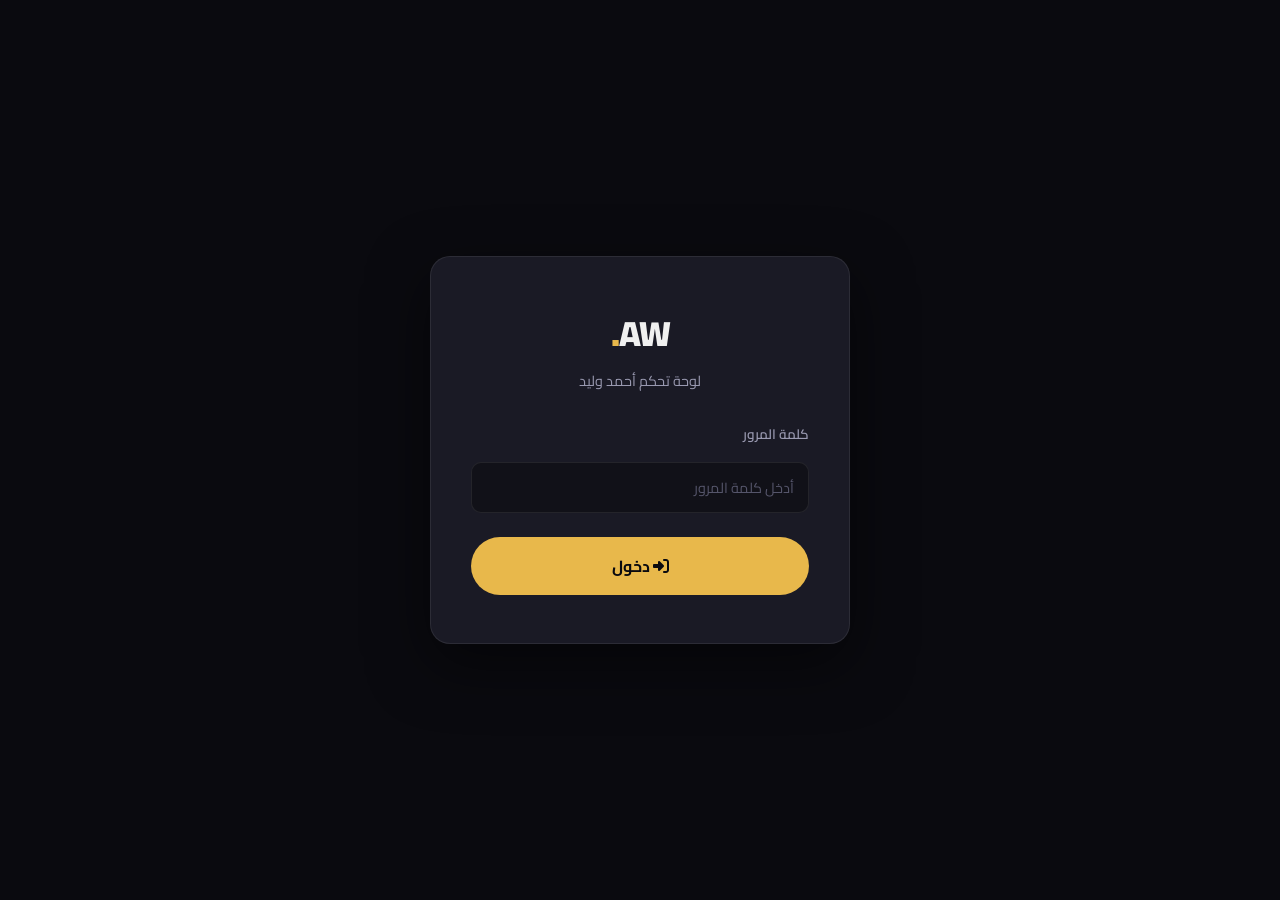
<file: admin.html>
<!DOCTYPE html>
<html lang="ar" dir="rtl">
<head>
  <meta charset="UTF-8" />
  <meta name="viewport" content="width=device-width, initial-scale=1.0" />
  <title>لوحة التحكم | أحمد وليد</title>
  <link rel="stylesheet" href="css/style.css" />
  <link rel="stylesheet" href="css/admin.css" />
  <link rel="preconnect" href="https://fonts.googleapis.com" />
  <link rel="preconnect" href="https://fonts.gstatic.com" crossorigin />
  <link href="https://fonts.googleapis.com/css2?family=Cairo:wght@300;400;600;700;900&display=swap" rel="stylesheet" />
  <link rel="stylesheet" href="https://cdnjs.cloudflare.com/ajax/libs/font-awesome/6.5.0/css/all.min.css" crossorigin="anonymous" referrerpolicy="no-referrer" />
</head>
<body>

<!-- ==================== LOGIN SCREEN ==================== -->
<div id="loginScreen">
  <div class="login-card">
    <div class="login-logo">AW<span class="dot">.</span></div>
    <p class="login-subtitle">لوحة تحكم أحمد وليد</p>
    <div class="form-group">
      <label for="loginPassword">كلمة المرور</label>
      <input type="password" id="loginPassword" placeholder="أدخل كلمة المرور" />
    </div>
    <p class="login-error" id="loginError"><i class="fa-solid fa-circle-exclamation"></i> كلمة المرور غير صحيحة</p>
    <button class="btn-login" id="loginBtn">
      <i class="fa-solid fa-right-to-bracket"></i> دخول
    </button>
    <!-- Default password: admin123 — change immediately from Settings after first login -->
  </div>
</div>

<!-- ==================== ADMIN APP ==================== -->
<div id="adminApp">

  <!-- Sidebar -->
  <aside class="admin-sidebar" id="adminSidebar">
    <div class="sidebar-header">
      <div class="sidebar-logo">AW<span class="dot">.</span></div>
      <div class="sidebar-subtitle">لوحة التحكم</div>
    </div>
    <nav class="sidebar-nav">
      <p class="nav-section-label">الرئيسية</p>
      <div class="sidebar-nav-item active" data-panel="dashboard">
        <i class="fa-solid fa-gauge-high"></i> لوحة المعلومات
      </div>

      <p class="nav-section-label">المحتوى</p>
      <div class="sidebar-nav-item" data-panel="works">
        <i class="fa-solid fa-film"></i> الأعمال
      </div>
      <div class="sidebar-nav-item" data-panel="requests">
        <i class="fa-solid fa-inbox"></i> الطلبات والرسائل
        <span class="nav-badge" id="unreadBadge" style="display:none">0</span>
      </div>

      <p class="nav-section-label">الإعدادات</p>
      <div class="sidebar-nav-item" data-panel="stats">
        <i class="fa-solid fa-chart-bar"></i> الإحصائيات
      </div>
      <div class="sidebar-nav-item" data-panel="settings">
        <i class="fa-solid fa-gear"></i> الإعدادات
      </div>
    </nav>
    <div class="sidebar-footer">
      <a href="index.html" target="_blank" class="site-link-banner" style="margin-bottom:10px;display:inline-flex;">
        <i class="fa-solid fa-arrow-up-right-from-square"></i> عرض الموقع
      </a>
      <button class="btn-logout" id="logoutBtn">
        <i class="fa-solid fa-right-from-bracket"></i> تسجيل الخروج
      </button>
    </div>
  </aside>

  <!-- Main Content -->
  <main class="admin-main">

    <!-- Top bar -->
    <div class="admin-topbar">
      <div style="display:flex;align-items:center;gap:12px;">
        <button class="mobile-sidebar-toggle" id="mobileSidebarToggle">
          <i class="fa-solid fa-bars"></i>
        </button>
        <h1 class="admin-page-title" id="pageTitle">لوحة <span>المعلومات</span></h1>
      </div>
      <div class="topbar-actions">
        <a href="index.html" target="_blank" class="site-link-banner">
          <i class="fa-solid fa-arrow-up-right-from-square"></i>
          <span class="hide-sm">عرض الموقع</span>
        </a>
      </div>
    </div>

    <!-- ======== PANEL: DASHBOARD ======== -->
    <div class="admin-panel active" id="panel-dashboard">
      <div class="stats-grid">
        <div class="stat-card">
          <div class="stat-icon gold"><i class="fa-solid fa-film"></i></div>
          <div class="stat-info">
            <div class="stat-value" id="dash-works-count">0</div>
            <div class="stat-label">إجمالي الأعمال</div>
          </div>
        </div>
        <div class="stat-card">
          <div class="stat-icon red"><i class="fa-solid fa-envelope"></i></div>
          <div class="stat-info">
            <div class="stat-value" id="dash-requests-count">0</div>
            <div class="stat-label">إجمالي الطلبات</div>
          </div>
        </div>
        <div class="stat-card">
          <div class="stat-icon blue"><i class="fa-solid fa-envelope-open"></i></div>
          <div class="stat-info">
            <div class="stat-value" id="dash-unread-count">0</div>
            <div class="stat-label">رسائل غير مقروءة</div>
          </div>
        </div>
        <div class="stat-card">
          <div class="stat-icon green"><i class="fa-solid fa-star"></i></div>
          <div class="stat-info">
            <div class="stat-value" id="dash-latest-request">—</div>
            <div class="stat-label">آخر طلب وصل</div>
          </div>
        </div>
      </div>

      <!-- Latest requests preview -->
      <div class="admin-table-wrap">
        <div class="admin-table-header">
          <span class="admin-table-title"><i class="fa-solid fa-clock-rotate-left" style="color:var(--clr-gold);margin-left:8px;"></i> آخر الطلبات</span>
          <button class="btn btn-outline btn-sm" onclick="showPanel('requests')">عرض الكل</button>
        </div>
        <div id="dashRequestsList" style="padding:0 4px 8px;">
          <div class="empty-state"><i class="fa-solid fa-inbox"></i><p>لا توجد طلبات بعد</p></div>
        </div>
      </div>
    </div>

    <!-- ======== PANEL: WORKS ======== -->
    <div class="admin-panel" id="panel-works">
      <div class="admin-table-wrap">
        <div class="admin-table-header">
          <span class="admin-table-title"><i class="fa-solid fa-film" style="color:var(--clr-gold);margin-left:8px;"></i> قائمة الأعمال</span>
          <button class="btn btn-primary btn-sm" id="addWorkBtn">
            <i class="fa-solid fa-plus"></i> إضافة عمل
          </button>
        </div>
        <table class="admin-table" id="worksTable">
          <thead>
            <tr>
              <th>العمل</th>
              <th>النوع</th>
              <th>الوصف</th>
              <th>الرابط</th>
              <th>إجراءات</th>
            </tr>
          </thead>
          <tbody id="worksTbody">
            <!-- rows inserted by JS -->
          </tbody>
        </table>
        <div class="empty-state" id="worksEmpty" style="display:none;">
          <i class="fa-solid fa-film"></i><p>لا توجد أعمال مضافة بعد</p>
        </div>
      </div>
    </div>

    <!-- ======== PANEL: REQUESTS ======== -->
    <div class="admin-panel" id="panel-requests">
      <div style="display:flex;align-items:center;justify-content:space-between;margin-bottom:20px;">
        <div style="font-size:0.9rem;color:var(--clr-text-dim);">
          الطلبات والرسائل المُستلمة من نموذج التواصل
        </div>
        <button class="btn btn-outline btn-sm" id="markAllReadBtn">
          <i class="fa-solid fa-check-double"></i> تحديد الكل كمقروء
        </button>
      </div>
      <div class="requests-list" id="requestsList">
        <div class="empty-state" style="background:var(--clr-card);border:1px solid var(--clr-border);border-radius:var(--radius);padding:48px;">
          <i class="fa-solid fa-inbox"></i><p>لا توجد رسائل بعد</p>
          <p style="font-size:0.82rem;color:var(--clr-text-mute);margin-top:8px;">ستظهر رسائل نموذج التواصل هنا تلقائياً</p>
        </div>
      </div>
    </div>

    <!-- ======== PANEL: STATS ======== -->
    <div class="admin-panel" id="panel-stats">
      <div class="admin-table-wrap" style="padding:24px 28px;">
        <p style="font-size:0.88rem;color:var(--clr-text-dim);margin-bottom:20px;">
          عدّل الأرقام والتسميات التي تظهر في شريط الإحصائيات في الصفحة الرئيسية.
        </p>
        <div id="statsForm"></div>
        <div style="margin-top:20px;">
          <button class="btn btn-primary" id="saveStatsBtn">
            <i class="fa-solid fa-floppy-disk"></i> حفظ الإحصائيات
          </button>
        </div>
      </div>
    </div>

    <!-- ======== PANEL: SETTINGS ======== -->
    <div class="admin-panel" id="panel-settings">
      <div class="settings-grid">

        <!-- Change Password -->
        <div class="settings-card">
          <div class="settings-card-title">
            <i class="fa-solid fa-lock"></i> تغيير كلمة المرور
          </div>
          <div class="form-group">
            <label>كلمة المرور الحالية</label>
            <input type="password" id="currentPass" placeholder="ادخل كلمة المرور الحالية" />
          </div>
          <div class="form-group">
            <label>كلمة المرور الجديدة</label>
            <input type="password" id="newPass" placeholder="كلمة مرور جديدة (6 أحرف على الأقل)" />
          </div>
          <div class="form-group">
            <label>تأكيد كلمة المرور الجديدة</label>
            <input type="password" id="confirmPass" placeholder="أعد كتابة كلمة المرور الجديدة" />
          </div>
          <button class="btn btn-primary" id="changePassBtn">
            <i class="fa-solid fa-key"></i> حفظ كلمة المرور
          </button>
        </div>

        <!-- EmailJS Config -->
        <div class="settings-card">
          <div class="settings-card-title">
            <i class="fa-solid fa-envelope"></i> إعدادات البريد الإلكتروني (EmailJS)
          </div>
          <p style="font-size:0.82rem;color:var(--clr-text-dim);margin-bottom:16px;line-height:1.6;">
            للحصول على هذه البيانات، سجّل في <a href="https://www.emailjs.com" target="_blank" style="color:var(--clr-gold);">EmailJS.com</a>
            مجاناً ثم أنشئ خدمة بريدية وقالب رسالة.
          </p>
          <div class="form-group">
            <label>Public Key (User ID)</label>
            <input type="text" id="ejs_pubkey" placeholder="مثال: user_XXXXXXXXXX" />
          </div>
          <div class="form-group">
            <label>Service ID</label>
            <input type="text" id="ejs_service" placeholder="مثال: service_XXXXXXX" />
          </div>
          <div class="form-group">
            <label>Template ID</label>
            <input type="text" id="ejs_template" placeholder="مثال: template_XXXXXXX" />
          </div>
          <button class="btn btn-primary" id="saveEmailJSBtn">
            <i class="fa-solid fa-floppy-disk"></i> حفظ إعدادات البريد
          </button>
        </div>

        <!-- Reset data -->
        <div class="settings-card">
          <div class="settings-card-title">
            <i class="fa-solid fa-triangle-exclamation"></i> إدارة البيانات
          </div>
          <p style="font-size:0.82rem;color:var(--clr-text-dim);margin-bottom:16px;line-height:1.6;">
            احذر: حذف البيانات لا يمكن التراجع عنه.
          </p>
          <div style="display:flex;flex-direction:column;gap:10px;">
            <button class="btn btn-danger" id="clearRequestsBtn">
              <i class="fa-solid fa-trash-can"></i> حذف جميع الرسائل
            </button>
            <button class="btn btn-danger" id="clearWorksBtn">
              <i class="fa-solid fa-trash-can"></i> حذف جميع الأعمال
            </button>
          </div>
        </div>

      </div>
    </div>

  </main>
</div>

<!-- ==================== MODAL: ADD / EDIT WORK ==================== -->
<div class="modal-backdrop" id="workModal">
  <div class="modal">
    <div class="modal-header">
      <span class="modal-title" id="workModalTitle">إضافة عمل جديد</span>
      <button class="modal-close" id="closeWorkModal"><i class="fa-solid fa-xmark"></i></button>
    </div>
    <div class="modal-body">
      <input type="hidden" id="workId" />
      <div class="form-row">
        <div class="form-group">
          <label>عنوان العمل *</label>
          <input type="text" id="wTitle" placeholder="مثال: مسلسل الأيام الأخيرة" required />
        </div>
        <div class="form-group">
          <label>التصنيف *</label>
          <select id="wCategory">
            <option value="series">مسلسلات</option>
            <option value="film">أفلام</option>
            <option value="creative">إبداعي</option>
          </select>
        </div>
      </div>
      <div class="form-row">
        <div class="form-group">
          <label>التاق / النوع</label>
          <input type="text" id="wTag" placeholder="مثال: مسلسل دراما" />
        </div>
        <div class="form-group">
          <label>الأيقونة (Font Awesome)</label>
          <select id="wIcon">
            <option value="fa-tv">📺 تلفزيون</option>
            <option value="fa-film">🎞️ فيلم</option>
            <option value="fa-clapperboard">🎬 كلابورد</option>
            <option value="fa-video">🎥 فيديو</option>
            <option value="fa-lightbulb">💡 إبداع</option>
            <option value="fa-wand-magic-sparkles">✨ سحر</option>
            <option value="fa-star">⭐ نجمة</option>
            <option value="fa-play">▶️ تشغيل</option>
          </select>
        </div>
      </div>
      <div class="form-group">
        <label>الوصف</label>
        <input type="text" id="wDesc" placeholder="مثال: 30 حلقة · تحرير كامل · 2024" />
      </div>
      <div class="form-group">
        <label>رابط المشاهدة</label>
        <input type="url" id="wLink" placeholder="https://youtube.com/watch?v=..." />
      </div>
    </div>
    <div class="modal-footer">
      <button class="btn btn-outline" id="cancelWorkModal">إلغاء</button>
      <button class="btn btn-primary" id="saveWorkBtn">
        <i class="fa-solid fa-floppy-disk"></i> حفظ
      </button>
    </div>
  </div>
</div>

<!-- ==================== MODAL: CONFIRM DELETE ==================== -->
<div class="modal-backdrop" id="confirmModal">
  <div class="modal" style="max-width:420px;">
    <div class="modal-header">
      <span class="modal-title">تأكيد الحذف</span>
      <button class="modal-close" id="closeConfirmModal"><i class="fa-solid fa-xmark"></i></button>
    </div>
    <div class="modal-body">
      <p class="confirm-message" id="confirmMessage">هل أنت متأكد من رغبتك في الحذف؟ لا يمكن التراجع عن هذه العملية.</p>
    </div>
    <div class="modal-footer">
      <button class="btn btn-outline" id="cancelConfirm">إلغاء</button>
      <button class="btn btn-danger" id="confirmDeleteBtn">
        <i class="fa-solid fa-trash-can"></i> حذف
      </button>
    </div>
  </div>
</div>

<!-- ==================== TOAST CONTAINER ==================== -->
<div class="toast-container" id="toastContainer"></div>

<!-- ==================== SCRIPTS ==================== -->
<script>
'use strict';

/* ============================================================
   STORAGE KEYS
   ============================================================ */
const KEYS = {
  password : 'aw_admin_password',
  works    : 'aw_works',
  requests : 'aw_requests',
  stats    : 'aw_stats',
  emailjs  : 'aw_emailjs',
};

/* ============================================================
   DEFAULT DATA
   ============================================================ */
const DEFAULT_WORKS = [
  { id: uid(), category: 'series',   tag: 'مسلسل دراما',    title: 'مسلسل الأيام الأخيرة',  desc: '30 حلقة · تحرير كامل · 2024',           icon: 'fa-tv',                  link: '#' },
  { id: uid(), category: 'film',     tag: 'فيلم روائي',      title: 'فيلم ما وراء النهر',     desc: 'فيلم قصير · تصحيح ألوان · 2023',        icon: 'fa-clapperboard',         link: '#' },
  { id: uid(), category: 'creative', tag: 'يوتيوب',          title: 'وثائقي رحلة الإبداع',    desc: 'سلسلة وثائقية · 12 حلقة · 2024',        icon: 'fa-lightbulb',            link: '#' },
  { id: uid(), category: 'series',   tag: 'مسلسل كوميدي',   title: 'مسلسل ليالي بغداد',      desc: '15 حلقة · مونتاج وصوت · 2023',           icon: 'fa-film',                 link: '#' },
  { id: uid(), category: 'film',     tag: 'فيلم إعلاني',     title: 'حملة إعلانية رمضان',     desc: 'سلسلة إعلانات · موشن جرافيك · 2024',    icon: 'fa-video',                link: '#' },
  { id: uid(), category: 'creative', tag: 'محتوى إبداعي',   title: 'بودكاست المبدعون',        desc: 'تحرير مرئي · موشن جرافيك · 2024',        icon: 'fa-wand-magic-sparkles',  link: '#' },
];

const DEFAULT_STATS = [
  { id: 'stat-0', target: 120, label: 'مشروع مكتمل' },
  { id: 'stat-1', target: 8,   label: 'سنوات خبرة' },
  { id: 'stat-2', target: 45,  label: 'عميل راضٍ' },
  { id: 'stat-3', target: 30,  label: 'جائزة وتكريم' },
];

/* ============================================================
   HELPERS
   ============================================================ */
function uid() {
  return Math.random().toString(36).slice(2, 10) + Date.now().toString(36);
}

function load(key, def) {
  try {
    const v = localStorage.getItem(key);
    return v ? JSON.parse(v) : def;
  } catch { return def; }
}

function save(key, val) {
  localStorage.setItem(key, JSON.stringify(val));
}

function toast(msg, type = 'success') {
  const c = document.getElementById('toastContainer');
  const el = document.createElement('div');
  el.className = `toast ${type}`;
  const icons = { success: 'fa-circle-check', error: 'fa-circle-xmark', info: 'fa-circle-info' };
  el.innerHTML = `<i class="fa-solid ${icons[type] || icons.success}"></i><span>${msg}</span>`;
  c.appendChild(el);
  setTimeout(() => el.remove(), 3200);
}

function formatDate(iso) {
  if (!iso) return '—';
  const d = new Date(iso);
  return d.toLocaleDateString('ar-EG', { year: 'numeric', month: 'short', day: 'numeric', hour: '2-digit', minute: '2-digit' });
}

const SERVICE_LABELS = {
  series: 'تحرير مسلسل', film: 'مونتاج فيلم', creative: 'محتوى إبداعي',
  color: 'تصحيح ألوان', sound: 'تصميم صوت', other: 'أخرى'
};

/* ============================================================
   AUTH
   ============================================================ */
(function initAuth() {
  const loginScreen = document.getElementById('loginScreen');
  const adminApp    = document.getElementById('adminApp');
  const loginBtn    = document.getElementById('loginBtn');
  const loginError  = document.getElementById('loginError');
  const passInput   = document.getElementById('loginPassword');
  const logoutBtn   = document.getElementById('logoutBtn');

  function getPass() {
    return localStorage.getItem(KEYS.password) || 'admin123';
  }

  function doLogin() {
    const entered = passInput.value;
    if (entered === getPass()) {
      loginScreen.style.display = 'none';
      adminApp.classList.add('visible');
      loginError.classList.remove('show');
      initApp();
    } else {
      loginError.classList.add('show');
      passInput.value = '';
      passInput.focus();
    }
  }

  loginBtn.addEventListener('click', doLogin);
  passInput.addEventListener('keydown', e => { if (e.key === 'Enter') doLogin(); });

  logoutBtn.addEventListener('click', () => {
    adminApp.classList.remove('visible');
    loginScreen.style.display = 'flex';
    passInput.value = '';
  });
})();

/* ============================================================
   APP INIT
   ============================================================ */
function initApp() {
  // ensure default works exist if storage is empty
  if (!localStorage.getItem(KEYS.works)) {
    save(KEYS.works, DEFAULT_WORKS);
  }
  if (!localStorage.getItem(KEYS.stats)) {
    save(KEYS.stats, DEFAULT_STATS);
  }

  loadDashboard();
  loadWorks();
  loadRequests();
  loadStatsForm();
  loadEmailJSSettings();
  updateBadge();
}

/* ============================================================
   NAVIGATION
   ============================================================ */
const PANEL_TITLES = {
  dashboard : 'لوحة <span>المعلومات</span>',
  works     : 'إدارة <span>الأعمال</span>',
  requests  : 'الطلبات <span>والرسائل</span>',
  stats     : 'إدارة <span>الإحصائيات</span>',
  settings  : '<span>الإعدادات</span>',
};

function showPanel(name) {
  document.querySelectorAll('.admin-panel').forEach(p => p.classList.remove('active'));
  document.querySelectorAll('.sidebar-nav-item').forEach(i => i.classList.remove('active'));
  document.getElementById('panel-' + name).classList.add('active');
  document.querySelector(`.sidebar-nav-item[data-panel="${name}"]`).classList.add('active');
  document.getElementById('pageTitle').innerHTML = PANEL_TITLES[name] || name;
  // close mobile sidebar
  document.getElementById('adminSidebar').classList.remove('open');

  if (name === 'dashboard') loadDashboard();
  if (name === 'requests')  loadRequests();
  if (name === 'works')     loadWorks();
}

document.querySelectorAll('.sidebar-nav-item').forEach(item => {
  item.addEventListener('click', () => showPanel(item.dataset.panel));
});

document.getElementById('mobileSidebarToggle').addEventListener('click', () => {
  document.getElementById('adminSidebar').classList.toggle('open');
});

/* ============================================================
   DASHBOARD
   ============================================================ */
function loadDashboard() {
  const works    = load(KEYS.works, []);
  const requests = load(KEYS.requests, []);
  const unread   = requests.filter(r => !r.read).length;

  document.getElementById('dash-works-count').textContent    = works.length;
  document.getElementById('dash-requests-count').textContent = requests.length;
  document.getElementById('dash-unread-count').textContent   = unread;

  const latest = requests[requests.length - 1];
  document.getElementById('dash-latest-request').textContent = latest
    ? latest.name.slice(0, 10) + (latest.name.length > 10 ? '…' : '')
    : '—';

  const container = document.getElementById('dashRequestsList');
  const recent = [...requests].reverse().slice(0, 3);
  if (!recent.length) {
    container.innerHTML = '<div class="empty-state"><i class="fa-solid fa-inbox"></i><p>لا توجد طلبات بعد</p></div>';
    return;
  }
  container.innerHTML = recent.map(r => `
    <div style="display:flex;align-items:center;gap:14px;padding:14px 20px;border-bottom:1px solid var(--clr-border);">
      <div style="flex:1;min-width:0;">
        <div style="font-weight:700;font-size:0.9rem;">${esc(r.name)} ${r.read ? '' : '<span class="unread-dot" style="margin-right:6px;"></span>'}</div>
        <div style="font-size:0.8rem;color:var(--clr-text-dim);margin-top:2px;">${esc(r.email)}</div>
      </div>
      <div style="font-size:0.78rem;color:var(--clr-text-mute);flex-shrink:0;">${formatDate(r.date)}</div>
    </div>
  `).join('');
}

/* ============================================================
   WORKS
   ============================================================ */
function loadWorks() {
  const works  = load(KEYS.works, []);
  const tbody  = document.getElementById('worksTbody');
  const empty  = document.getElementById('worksEmpty');
  const table  = document.getElementById('worksTable');

  if (!works.length) {
    tbody.innerHTML = '';
    table.style.display = 'none';
    empty.style.display = 'block';
    return;
  }
  table.style.display = '';
  empty.style.display = 'none';
  tbody.innerHTML = works.map(w => `
    <tr>
      <td>
        <div style="display:flex;align-items:center;gap:12px;">
          <div class="work-icon-cell ${w.category}"><i class="fa-solid ${esc(w.icon)}"></i></div>
          <div>
            <div style="font-weight:700;font-size:0.9rem;">${esc(w.title)}</div>
            <div style="font-size:0.78rem;color:var(--clr-text-dim);">${esc(w.tag)}</div>
          </div>
        </div>
      </td>
      <td><span class="category-badge ${w.category}">${catLabel(w.category)}</span></td>
      <td style="color:var(--clr-text-dim);font-size:0.85rem;">${esc(w.desc)}</td>
      <td>
        ${w.link && w.link !== '#'
          ? `<a href="${esc(w.link)}" target="_blank" rel="noopener" style="color:var(--clr-gold);font-size:0.82rem;"><i class="fa-solid fa-arrow-up-right-from-square"></i> رابط</a>`
          : '<span style="color:var(--clr-text-mute);font-size:0.82rem;">—</span>'}
      </td>
      <td>
        <div class="table-actions">
          <button class="btn btn-outline btn-sm btn-icon" onclick="openEditWork('${w.id}')" title="تعديل">
            <i class="fa-solid fa-pen"></i>
          </button>
          <button class="btn btn-danger btn-sm btn-icon" onclick="deleteWork('${w.id}')" title="حذف">
            <i class="fa-solid fa-trash-can"></i>
          </button>
        </div>
      </td>
    </tr>
  `).join('');
}

function catLabel(c) {
  return c === 'series' ? 'مسلسلات' : c === 'film' ? 'أفلام' : 'إبداعي';
}

// Open work modal for add
document.getElementById('addWorkBtn').addEventListener('click', () => {
  document.getElementById('workModalTitle').textContent = 'إضافة عمل جديد';
  document.getElementById('workId').value = '';
  ['wTitle','wTag','wDesc','wLink'].forEach(id => document.getElementById(id).value = '');
  document.getElementById('wCategory').value = 'series';
  document.getElementById('wIcon').value = 'fa-tv';
  openModal('workModal');
});

// Open work modal for edit
function openEditWork(id) {
  const works = load(KEYS.works, []);
  const w = works.find(x => x.id === id);
  if (!w) return;
  document.getElementById('workModalTitle').textContent = 'تعديل العمل';
  document.getElementById('workId').value    = w.id;
  document.getElementById('wTitle').value    = w.title;
  document.getElementById('wCategory').value = w.category;
  document.getElementById('wTag').value      = w.tag;
  document.getElementById('wIcon').value     = w.icon;
  document.getElementById('wDesc').value     = w.desc;
  document.getElementById('wLink').value     = w.link;
  openModal('workModal');
}

// Save work
document.getElementById('saveWorkBtn').addEventListener('click', () => {
  const title    = document.getElementById('wTitle').value.trim();
  const category = document.getElementById('wCategory').value;
  const tag      = document.getElementById('wTag').value.trim();
  const icon     = document.getElementById('wIcon').value;
  const desc     = document.getElementById('wDesc').value.trim();
  const link     = document.getElementById('wLink').value.trim() || '#';
  const id       = document.getElementById('workId').value;

  if (!title) { toast('الرجاء إدخال عنوان العمل', 'error'); return; }

  const works = load(KEYS.works, []);
  if (id) {
    const idx = works.findIndex(w => w.id === id);
    if (idx !== -1) works[idx] = { id, category, tag, title, desc, icon, link };
    toast('تم تحديث العمل بنجاح ✓');
  } else {
    works.push({ id: uid(), category, tag, title, desc, icon, link });
    toast('تم إضافة العمل بنجاح ✓');
  }
  save(KEYS.works, works);
  closeModal('workModal');
  loadWorks();
  loadDashboard();
});

// Delete work
let pendingDeleteWorkId = null;
function deleteWork(id) {
  const works = load(KEYS.works, []);
  const w = works.find(x => x.id === id);
  document.getElementById('confirmMessage').textContent =
    `هل أنت متأكد من حذف العمل "${w ? w.title : ''}"؟ لا يمكن التراجع عن هذه العملية.`;
  pendingDeleteWorkId = id;
  pendingDeleteType = 'work';
  openModal('confirmModal');
}

/* ============================================================
   REQUESTS
   ============================================================ */
function loadRequests() {
  const requests = load(KEYS.requests, []);
  const container = document.getElementById('requestsList');
  if (!requests.length) {
    container.innerHTML = `
      <div class="empty-state" style="background:var(--clr-card);border:1px solid var(--clr-border);border-radius:var(--radius);padding:48px;">
        <i class="fa-solid fa-inbox"></i><p>لا توجد رسائل بعد</p>
        <p style="font-size:0.82rem;color:var(--clr-text-mute);margin-top:8px;">ستظهر رسائل نموذج التواصل هنا تلقائياً</p>
      </div>`;
    return;
  }
  container.innerHTML = [...requests].reverse().map(r => `
    <div class="request-card ${r.read ? '' : 'unread'}" id="req-${r.id}">
      <div class="request-header">
        <div>
          <div class="request-sender">${esc(r.name)} ${r.read ? '' : '<span class="unread-dot" style="margin-right:6px;"></span>'}</div>
          <div class="request-email">${esc(r.email)}</div>
        </div>
        <div class="request-meta">
          <span class="request-service">${esc(SERVICE_LABELS[r.service] || r.service || 'غير محدد')}</span>
          <span class="request-date">${formatDate(r.date)}</span>
        </div>
      </div>
      <div class="request-body">${esc(r.message)}</div>
      <div class="request-footer">
        ${r.read ? '' : `<button class="btn btn-outline btn-sm" onclick="markRead('${r.id}')"><i class="fa-solid fa-check"></i> تحديد كمقروء</button>`}
        <a href="mailto:${esc(r.email)}" class="btn btn-outline btn-sm">
          <i class="fa-solid fa-reply"></i> رد بالبريد
        </a>
        <button class="btn btn-danger btn-sm" onclick="deleteRequest('${r.id}')">
          <i class="fa-solid fa-trash-can"></i> حذف
        </button>
      </div>
    </div>
  `).join('');
  updateBadge();
}

function markRead(id) {
  const requests = load(KEYS.requests, []);
  const r = requests.find(x => x.id === id);
  if (r) { r.read = true; save(KEYS.requests, requests); loadRequests(); loadDashboard(); }
}

document.getElementById('markAllReadBtn').addEventListener('click', () => {
  const requests = load(KEYS.requests, []);
  requests.forEach(r => r.read = true);
  save(KEYS.requests, requests);
  loadRequests();
  loadDashboard();
  toast('تم تحديد جميع الرسائل كمقروءة');
});

let pendingDeleteRequestId = null;
function deleteRequest(id) {
  const requests = load(KEYS.requests, []);
  const r = requests.find(x => x.id === id);
  document.getElementById('confirmMessage').textContent =
    `هل أنت متأكد من حذف رسالة "${r ? r.name : ''}"؟`;
  pendingDeleteRequestId = id;
  pendingDeleteType = 'request';
  openModal('confirmModal');
}

function updateBadge() {
  const requests = load(KEYS.requests, []);
  const unread   = requests.filter(r => !r.read).length;
  const badge    = document.getElementById('unreadBadge');
  if (unread > 0) {
    badge.textContent = unread;
    badge.style.display = '';
  } else {
    badge.style.display = 'none';
  }
}

/* ============================================================
   STATS FORM
   ============================================================ */
function loadStatsForm() {
  const stats   = load(KEYS.stats, DEFAULT_STATS);
  const form    = document.getElementById('statsForm');
  form.innerHTML = stats.map((s, i) => `
    <div class="form-row" style="margin-bottom:12px;">
      <div class="form-group" style="margin:0;">
        <label>الرقم #${i + 1}</label>
        <input type="number" id="stat-target-${i}" value="${s.target}" min="0" max="9999" />
      </div>
      <div class="form-group" style="margin:0;">
        <label>التسمية #${i + 1}</label>
        <input type="text" id="stat-label-${i}" value="${esc(s.label)}" />
      </div>
    </div>
  `).join('');
}

document.getElementById('saveStatsBtn').addEventListener('click', () => {
  const stats = load(KEYS.stats, DEFAULT_STATS);
  stats.forEach((s, i) => {
    s.target = parseInt(document.getElementById(`stat-target-${i}`).value) || 0;
    s.label  = document.getElementById(`stat-label-${i}`).value.trim();
  });
  save(KEYS.stats, stats);
  toast('تم حفظ الإحصائيات بنجاح ✓');
});

/* ============================================================
   EMAILJS SETTINGS
   ============================================================ */
function loadEmailJSSettings() {
  const cfg = load(KEYS.emailjs, {});
  document.getElementById('ejs_pubkey').value   = cfg.publicKey  || '';
  document.getElementById('ejs_service').value  = cfg.serviceId  || '';
  document.getElementById('ejs_template').value = cfg.templateId || '';
}

document.getElementById('saveEmailJSBtn').addEventListener('click', () => {
  const cfg = {
    publicKey  : document.getElementById('ejs_pubkey').value.trim(),
    serviceId  : document.getElementById('ejs_service').value.trim(),
    templateId : document.getElementById('ejs_template').value.trim(),
  };
  save(KEYS.emailjs, cfg);
  toast('تم حفظ إعدادات البريد الإلكتروني ✓');
});

/* ============================================================
   SETTINGS ACTIONS
   ============================================================ */
document.getElementById('changePassBtn').addEventListener('click', () => {
  const current  = document.getElementById('currentPass').value;
  const newP     = document.getElementById('newPass').value;
  const confirm  = document.getElementById('confirmPass').value;
  const stored   = localStorage.getItem(KEYS.password) || 'admin123';

  if (current !== stored) { toast('كلمة المرور الحالية غير صحيحة', 'error'); return; }
  if (newP.length < 6)    { toast('كلمة المرور الجديدة يجب أن تكون 6 أحرف على الأقل', 'error'); return; }
  if (newP !== confirm)   { toast('كلمتا المرور غير متطابقتان', 'error'); return; }

  localStorage.setItem(KEYS.password, newP);
  document.getElementById('currentPass').value = '';
  document.getElementById('newPass').value     = '';
  document.getElementById('confirmPass').value = '';
  toast('تم تغيير كلمة المرور بنجاح ✓');
});

document.getElementById('clearRequestsBtn').addEventListener('click', () => {
  document.getElementById('confirmMessage').textContent = 'هل أنت متأكد من حذف جميع الرسائل؟ لا يمكن التراجع عن هذه العملية.';
  pendingDeleteType = 'all-requests';
  openModal('confirmModal');
});

document.getElementById('clearWorksBtn').addEventListener('click', () => {
  document.getElementById('confirmMessage').textContent = 'هل أنت متأكد من حذف جميع الأعمال؟ سيؤثر ذلك على الصفحة الرئيسية.';
  pendingDeleteType = 'all-works';
  openModal('confirmModal');
});

/* ============================================================
   CONFIRM MODAL
   ============================================================ */
let pendingDeleteType = null;

document.getElementById('confirmDeleteBtn').addEventListener('click', () => {
  if (pendingDeleteType === 'work' && pendingDeleteWorkId) {
    const works = load(KEYS.works, []);
    save(KEYS.works, works.filter(w => w.id !== pendingDeleteWorkId));
    pendingDeleteWorkId = null;
    loadWorks();
    loadDashboard();
    toast('تم حذف العمل بنجاح', 'info');
  } else if (pendingDeleteType === 'request' && pendingDeleteRequestId) {
    const reqs = load(KEYS.requests, []);
    save(KEYS.requests, reqs.filter(r => r.id !== pendingDeleteRequestId));
    pendingDeleteRequestId = null;
    loadRequests();
    loadDashboard();
    toast('تم حذف الرسالة', 'info');
  } else if (pendingDeleteType === 'all-requests') {
    save(KEYS.requests, []);
    loadRequests();
    loadDashboard();
    toast('تم حذف جميع الرسائل', 'info');
  } else if (pendingDeleteType === 'all-works') {
    save(KEYS.works, []);
    loadWorks();
    loadDashboard();
    toast('تم حذف جميع الأعمال', 'info');
  }
  pendingDeleteType = null;
  closeModal('confirmModal');
});

document.getElementById('cancelConfirm').addEventListener('click', () => closeModal('confirmModal'));
document.getElementById('closeConfirmModal').addEventListener('click', () => closeModal('confirmModal'));

/* ============================================================
   MODAL HELPERS
   ============================================================ */
function openModal(id) {
  document.getElementById(id).classList.add('open');
}

function closeModal(id) {
  document.getElementById(id).classList.remove('open');
}

document.getElementById('closeWorkModal').addEventListener('click', () => closeModal('workModal'));
document.getElementById('cancelWorkModal').addEventListener('click', () => closeModal('workModal'));

// Close modal on backdrop click
document.querySelectorAll('.modal-backdrop').forEach(b => {
  b.addEventListener('click', e => {
    if (e.target === b) closeModal(b.id);
  });
});

/* ============================================================
   ESCAPE HTML
   ============================================================ */
function esc(str) {
  if (!str) return '';
  return String(str)
    .replace(/&/g, '&amp;')
    .replace(/</g, '&lt;')
    .replace(/>/g, '&gt;')
    .replace(/"/g, '&quot;')
    .replace(/'/g, '&#39;');
}
</script>
</body>
</html>
</file>
<file: css/style.css>
/* ============================================================
   VARIABLES & RESET
   ============================================================ */
:root {
  --clr-bg:        #0a0a0f;
  --clr-bg2:       #111118;
  --clr-bg3:       #16161f;
  --clr-card:      #1a1a25;
  --clr-border:    rgba(255,255,255,0.06);

  --clr-gold:      #e8b84b;
  --clr-gold-light:#f5d07a;
  --clr-red:       #e63946;
  --clr-accent:    #e8b84b;

  --clr-text:      #f0f0f0;
  --clr-text-dim:  #9999b0;
  --clr-text-mute: #55556a;

  --radius:        12px;
  --radius-lg:     20px;
  --shadow:        0 8px 32px rgba(0,0,0,0.5);
  --transition:    0.3s ease;

  --navbar-h:      72px;
}

*,*::before,*::after { box-sizing: border-box; margin: 0; padding: 0; }

html {
  scroll-behavior: smooth;
  font-size: 16px;
}

body {
  font-family: 'Cairo', sans-serif;
  background: var(--clr-bg);
  color: var(--clr-text);
  direction: rtl;
  overflow-x: hidden;
  line-height: 1.7;
}

img { max-width: 100%; display: block; }
a  { text-decoration: none; color: inherit; }
ul { list-style: none; }
button { cursor: pointer; border: none; background: none; font-family: inherit; }

/* ============================================================
   TYPOGRAPHY HELPERS
   ============================================================ */
.accent { color: var(--clr-gold); }

/* ============================================================
   SCROLLBAR
   ============================================================ */
::-webkit-scrollbar { width: 6px; }
::-webkit-scrollbar-track { background: var(--clr-bg); }
::-webkit-scrollbar-thumb { background: var(--clr-gold); border-radius: 3px; }

/* ============================================================
   UTILITY
   ============================================================ */
.container {
  max-width: 1180px;
  margin: 0 auto;
  padding: 0 24px;
}

.section { padding: 100px 0; }

.section-header {
  text-align: center;
  margin-bottom: 60px;
}

.section-tag {
  display: inline-block;
  font-size: 0.8rem;
  font-weight: 700;
  letter-spacing: 3px;
  text-transform: uppercase;
  color: var(--clr-gold);
  background: rgba(232,184,75,0.1);
  border: 1px solid rgba(232,184,75,0.3);
  border-radius: 50px;
  padding: 4px 18px;
  margin-bottom: 14px;
}

.section-title {
  font-size: clamp(1.8rem, 4vw, 2.8rem);
  font-weight: 900;
  color: var(--clr-text);
  line-height: 1.3;
}

/* ============================================================
   BUTTONS
   ============================================================ */
.btn {
  display: inline-flex;
  align-items: center;
  gap: 8px;
  padding: 13px 30px;
  border-radius: 50px;
  font-family: 'Cairo', sans-serif;
  font-weight: 700;
  font-size: 0.95rem;
  transition: var(--transition);
  cursor: pointer;
  border: 2px solid transparent;
}

.btn-primary {
  background: var(--clr-gold);
  color: #0a0a0f;
  border-color: var(--clr-gold);
}
.btn-primary:hover {
  background: var(--clr-gold-light);
  border-color: var(--clr-gold-light);
  transform: translateY(-2px);
  box-shadow: 0 8px 25px rgba(232,184,75,0.4);
}

.btn-outline {
  background: transparent;
  color: var(--clr-text);
  border-color: rgba(255,255,255,0.3);
}
.btn-outline:hover {
  border-color: var(--clr-gold);
  color: var(--clr-gold);
  transform: translateY(-2px);
}

.btn-full { width: 100%; justify-content: center; }

/* ============================================================
   NAVBAR
   ============================================================ */
.navbar {
  position: fixed;
  top: 0; right: 0; left: 0;
  z-index: 1000;
  height: var(--navbar-h);
  transition: background 0.4s, box-shadow 0.4s;
}

.navbar.scrolled {
  background: rgba(10,10,15,0.95);
  backdrop-filter: blur(12px);
  box-shadow: 0 2px 20px rgba(0,0,0,0.5);
}

.nav-container {
  max-width: 1180px;
  margin: 0 auto;
  padding: 0 24px;
  height: 100%;
  display: flex;
  align-items: center;
  justify-content: space-between;
}

.nav-logo {
  font-size: 1.6rem;
  font-weight: 900;
  letter-spacing: -1px;
}
.nav-logo .dot { color: var(--clr-gold); }

.nav-links {
  display: flex;
  align-items: center;
  gap: 8px;
}

.nav-link {
  font-size: 0.9rem;
  font-weight: 600;
  padding: 6px 14px;
  border-radius: 50px;
  color: var(--clr-text-dim);
  transition: var(--transition);
}
.nav-link:hover,
.nav-link.active {
  color: var(--clr-gold);
  background: rgba(232,184,75,0.1);
}

.nav-toggle {
  display: none;
  flex-direction: column;
  gap: 5px;
  padding: 6px;
}
.nav-toggle span {
  display: block;
  width: 24px;
  height: 2px;
  background: var(--clr-text);
  border-radius: 2px;
  transition: var(--transition);
}

/* ============================================================
   HERO
   ============================================================ */
.hero {
  position: relative;
  min-height: 100vh;
  display: flex;
  align-items: center;
  justify-content: center;
  overflow: hidden;
  background:
    radial-gradient(ellipse 80% 60% at 50% 80%, rgba(232,184,75,0.06) 0%, transparent 70%),
    radial-gradient(ellipse 50% 40% at 10% 30%, rgba(230,57,70,0.05) 0%, transparent 60%),
    var(--clr-bg);
}

.hero-bg-overlay {
  position: absolute;
  inset: 0;
  background: url("data:image/svg+xml,%3Csvg width='60' height='60' viewBox='0 0 60 60' xmlns='http://www.w3.org/2000/svg'%3E%3Cg fill='none' fill-rule='evenodd'%3E%3Cg fill='%23ffffff' fill-opacity='0.015'%3E%3Cpath d='M36 34v-4h-2v4h-4v2h4v4h2v-4h4v-2h-4zm0-30V0h-2v4h-4v2h4v4h2V6h4V4h-4zM6 34v-4H4v4H0v2h4v4h2v-4h4v-2H6zM6 4V0H4v4H0v2h4v4h2V6h4V4H6z'/%3E%3C/g%3E%3C/g%3E%3C/svg%3E");
  pointer-events: none;
}

/* Film strip decorations */
.hero-film-strip {
  position: absolute;
  right: 0; left: 0;
  height: 50px;
  background: repeating-linear-gradient(
    90deg,
    transparent 0px,
    transparent 30px,
    rgba(255,255,255,0.03) 30px,
    rgba(255,255,255,0.03) 60px
  );
  pointer-events: none;
}
.hero-film-strip.top { top: var(--navbar-h); border-bottom: 1px solid rgba(255,255,255,0.04); }
.hero-film-strip.bottom { bottom: 0; border-top: 1px solid rgba(255,255,255,0.04); }

.hero-content {
  text-align: center;
  position: relative;
  z-index: 2;
  padding: 0 24px;
  max-width: 700px;
}

.hero-tagline {
  display: flex;
  align-items: center;
  justify-content: center;
  gap: 12px;
  font-size: 0.8rem;
  font-weight: 700;
  letter-spacing: 4px;
  text-transform: uppercase;
  color: var(--clr-gold);
  margin-bottom: 20px;
}
.hero-tagline .line {
  display: block;
  width: 40px;
  height: 1px;
  background: var(--clr-gold);
  opacity: 0.5;
}

.hero-title {
  font-size: clamp(3rem, 8vw, 6rem);
  font-weight: 900;
  line-height: 1.1;
  letter-spacing: -2px;
  background: linear-gradient(135deg, #fff 30%, var(--clr-gold) 100%);
  -webkit-background-clip: text;
  -webkit-text-fill-color: transparent;
  background-clip: text;
  margin-bottom: 20px;
}

.hero-subtitle {
  font-size: clamp(1rem, 2.5vw, 1.2rem);
  color: var(--clr-text-dim);
  margin-bottom: 36px;
  line-height: 1.8;
}
.hero-subtitle strong { color: var(--clr-text); }

.hero-cta { display: flex; gap: 14px; justify-content: center; flex-wrap: wrap; }

/* floating icons */
.floating-reel {
  position: absolute;
  font-size: 2rem;
  color: rgba(232,184,75,0.12);
  animation: floatReel 6s ease-in-out infinite;
  pointer-events: none;
  z-index: 1;
}
.reel-1 { top: 20%; right: 8%;  animation-delay: 0s;   font-size: 3rem; }
.reel-2 { top: 60%; left: 6%;   animation-delay: 2s;   font-size: 2.5rem; }
.reel-3 { bottom: 20%; right: 15%; animation-delay: 4s; font-size: 2rem; }

@keyframes floatReel {
  0%,100% { transform: translateY(0) rotate(0deg); }
  50%      { transform: translateY(-20px) rotate(10deg); }
}

/* scroll indicator */
.scroll-indicator {
  position: absolute;
  bottom: 60px;
  left: 50%;
  transform: translateX(-50%);
  display: flex;
  flex-direction: column;
  align-items: center;
  gap: 6px;
  z-index: 2;
}
.scroll-dot {
  width: 6px; height: 6px;
  background: var(--clr-gold);
  border-radius: 50%;
  animation: scrollBounce 1.6s ease-in-out infinite;
}
@keyframes scrollBounce {
  0%,100% { transform: translateY(0); opacity: 1; }
  50%      { transform: translateY(10px); opacity: 0.4; }
}

/* ============================================================
   STATS BAR
   ============================================================ */
.stats-bar {
  background: var(--clr-card);
  border-top: 1px solid var(--clr-border);
  border-bottom: 1px solid var(--clr-border);
  padding: 40px 24px;
}

.stats-container {
  max-width: 1180px;
  margin: 0 auto;
  display: grid;
  grid-template-columns: repeat(4, 1fr);
  gap: 24px;
  text-align: center;
}

.stat-number {
  display: block;
  font-size: 2.8rem;
  font-weight: 900;
  color: var(--clr-gold);
  line-height: 1;
  margin-bottom: 6px;
}
.stat-number::after { content: '+'; }

.stat-label {
  font-size: 0.85rem;
  color: var(--clr-text-dim);
  font-weight: 600;
}

/* ============================================================
   ABOUT
   ============================================================ */
.about { background: var(--clr-bg2); }

.about-grid {
  display: grid;
  grid-template-columns: 1fr 1.6fr;
  gap: 64px;
  align-items: center;
}

.about-visual { position: relative; }

.about-img-wrapper {
  position: relative;
  display: inline-block;
}

.about-img-placeholder {
  width: 320px;
  height: 380px;
  background: var(--clr-card);
  border-radius: var(--radius-lg);
  border: 2px solid var(--clr-border);
  display: flex;
  align-items: center;
  justify-content: center;
  font-size: 5rem;
  color: var(--clr-text-mute);
  position: relative;
  overflow: hidden;
}

.about-img-placeholder::before {
  content: '';
  position: absolute;
  inset: 0;
  background: linear-gradient(135deg, rgba(232,184,75,0.05) 0%, transparent 60%);
}

.about-badge {
  position: absolute;
  bottom: -16px;
  left: -16px;
  background: var(--clr-gold);
  color: #0a0a0f;
  padding: 10px 18px;
  border-radius: var(--radius);
  font-weight: 800;
  font-size: 0.85rem;
  display: flex;
  align-items: center;
  gap: 8px;
  box-shadow: 0 8px 24px rgba(232,184,75,0.4);
}

.about-text h3 {
  font-size: 1.8rem;
  font-weight: 800;
  margin-bottom: 16px;
}

.about-text p {
  color: var(--clr-text-dim);
  margin-bottom: 16px;
  font-size: 1.0rem;
}
.about-text p strong { color: var(--clr-text); }

.about-highlights {
  margin: 24px 0 32px;
  display: flex;
  flex-direction: column;
  gap: 10px;
}

.about-highlights li {
  display: flex;
  align-items: center;
  gap: 10px;
  color: var(--clr-text-dim);
  font-size: 0.95rem;
}

.about-highlights li i {
  color: var(--clr-gold);
  font-size: 0.9rem;
  flex-shrink: 0;
}

/* ============================================================
   SERVICES
   ============================================================ */
.services { background: var(--clr-bg); }

.services-grid {
  display: grid;
  grid-template-columns: repeat(3, 1fr);
  gap: 24px;
}

.service-card {
  background: var(--clr-card);
  border: 1px solid var(--clr-border);
  border-radius: var(--radius-lg);
  padding: 36px 28px;
  position: relative;
  transition: var(--transition);
  overflow: hidden;
}

.service-card::before {
  content: '';
  position: absolute;
  top: 0; right: 0; left: 0;
  height: 3px;
  background: linear-gradient(90deg, var(--clr-gold), transparent);
  opacity: 0;
  transition: var(--transition);
}

.service-card:hover {
  transform: translateY(-6px);
  border-color: rgba(232,184,75,0.2);
  box-shadow: 0 20px 48px rgba(0,0,0,0.4);
}

.service-card:hover::before { opacity: 1; }

.service-card.featured {
  border-color: rgba(232,184,75,0.3);
  background: linear-gradient(135deg, var(--clr-card) 0%, rgba(232,184,75,0.04) 100%);
}
.service-card.featured::before { opacity: 1; }

.service-badge {
  position: absolute;
  top: 16px;
  left: 16px;
  background: var(--clr-gold);
  color: #0a0a0f;
  font-size: 0.7rem;
  font-weight: 800;
  padding: 3px 10px;
  border-radius: 50px;
}

.service-icon {
  width: 56px; height: 56px;
  background: rgba(232,184,75,0.1);
  border: 1px solid rgba(232,184,75,0.2);
  border-radius: var(--radius);
  display: flex;
  align-items: center;
  justify-content: center;
  font-size: 1.4rem;
  color: var(--clr-gold);
  margin-bottom: 20px;
  transition: var(--transition);
}
.service-card:hover .service-icon {
  background: var(--clr-gold);
  color: #0a0a0f;
  transform: scale(1.1);
}

.service-card h3 {
  font-size: 1.15rem;
  font-weight: 800;
  margin-bottom: 12px;
}

.service-card > p {
  color: var(--clr-text-dim);
  font-size: 0.9rem;
  margin-bottom: 20px;
  line-height: 1.7;
}

.service-card ul {
  display: flex;
  flex-direction: column;
  gap: 8px;
}

.service-card ul li {
  display: flex;
  align-items: center;
  gap: 8px;
  color: var(--clr-text-dim);
  font-size: 0.88rem;
}

.service-card ul li i {
  color: var(--clr-gold);
  font-size: 0.7rem;
}

/* ============================================================
   WORKS
   ============================================================ */
.works { background: var(--clr-bg2); }

.works-filter {
  display: flex;
  justify-content: center;
  gap: 10px;
  margin-bottom: 40px;
  flex-wrap: wrap;
}

.filter-btn {
  padding: 8px 22px;
  border-radius: 50px;
  font-family: 'Cairo', sans-serif;
  font-weight: 700;
  font-size: 0.88rem;
  color: var(--clr-text-dim);
  border: 1px solid var(--clr-border);
  background: var(--clr-card);
  transition: var(--transition);
}

.filter-btn:hover,
.filter-btn.active {
  background: var(--clr-gold);
  color: #0a0a0f;
  border-color: var(--clr-gold);
}

.works-grid {
  display: grid;
  grid-template-columns: repeat(3, 1fr);
  gap: 24px;
}

.work-card {
  background: var(--clr-card);
  border: 1px solid var(--clr-border);
  border-radius: var(--radius-lg);
  overflow: hidden;
  transition: var(--transition);
}

.work-card:hover {
  transform: translateY(-4px);
  box-shadow: 0 20px 48px rgba(0,0,0,0.5);
  border-color: rgba(232,184,75,0.2);
}

.work-card.hidden { display: none; }

.work-thumb {
  position: relative;
  aspect-ratio: 16/9;
  overflow: hidden;
}

.work-thumb-placeholder {
  width: 100%; height: 100%;
  display: flex;
  align-items: center;
  justify-content: center;
  font-size: 3rem;
}
.work-thumb-placeholder.series  { background: linear-gradient(135deg, #1a1a2e, #16213e); color: #4a90d9; }
.work-thumb-placeholder.film    { background: linear-gradient(135deg, #1a0a0a, #2e1010); color: #e63946; }
.work-thumb-placeholder.creative{ background: linear-gradient(135deg, #0a1a0a, #102e10); color: #57cc99; }

.work-overlay {
  position: absolute;
  inset: 0;
  background: rgba(0,0,0,0.5);
  display: flex;
  align-items: center;
  justify-content: center;
  opacity: 0;
  transition: var(--transition);
}
.work-card:hover .work-overlay { opacity: 1; }

.work-play {
  width: 56px; height: 56px;
  background: var(--clr-gold);
  color: #0a0a0f;
  border-radius: 50%;
  display: flex;
  align-items: center;
  justify-content: center;
  font-size: 1.3rem;
  transition: var(--transition);
}
.work-play:hover { transform: scale(1.1); }

.work-info {
  padding: 20px;
}

.work-tag {
  display: inline-block;
  font-size: 0.72rem;
  font-weight: 700;
  letter-spacing: 1px;
  text-transform: uppercase;
  color: var(--clr-gold);
  margin-bottom: 8px;
}

.work-info h4 {
  font-size: 1rem;
  font-weight: 800;
  margin-bottom: 4px;
}

.work-info p {
  font-size: 0.82rem;
  color: var(--clr-text-mute);
}

/* ============================================================
   SKILLS
   ============================================================ */
.skills { background: var(--clr-bg); }

.skills-layout {
  display: grid;
  grid-template-columns: 1fr 1fr;
  gap: 64px;
}

.skills-col-title {
  font-size: 1.1rem;
  font-weight: 800;
  margin-bottom: 28px;
  color: var(--clr-text);
  display: flex;
  align-items: center;
  gap: 10px;
}
.skills-col-title i { color: var(--clr-gold); }

.skill-item { margin-bottom: 20px; }

.skill-info {
  display: flex;
  justify-content: space-between;
  margin-bottom: 8px;
  font-size: 0.9rem;
  font-weight: 600;
}
.skill-info span:last-child { color: var(--clr-gold); }

.skill-bar {
  height: 6px;
  background: rgba(255,255,255,0.06);
  border-radius: 6px;
  overflow: hidden;
}

.skill-fill {
  height: 100%;
  background: linear-gradient(90deg, var(--clr-gold), var(--clr-gold-light));
  border-radius: 6px;
  width: 0;
  transition: width 1.2s cubic-bezier(0.25, 0.46, 0.45, 0.94);
}

/* Circle skills */
.skills-circles {}

.circles-grid {
  display: grid;
  grid-template-columns: 1fr 1fr;
  gap: 28px;
}

.circle-skill {
  position: relative;
  display: flex;
  flex-direction: column;
  align-items: center;
  gap: 10px;
}

.circle-skill svg {
  width: 90px; height: 90px;
  transform: rotate(-90deg);
}

.circle-bg {
  fill: none;
  stroke: rgba(255,255,255,0.05);
  stroke-width: 5;
}

.circle-progress {
  fill: none;
  stroke: var(--clr-gold);
  stroke-width: 5;
  stroke-linecap: round;
  stroke-dashoffset: 0;
  transition: stroke-dasharray 1.4s cubic-bezier(0.25, 0.46, 0.45, 0.94);
}

.circle-label {
  text-align: center;
}

.circle-percent {
  display: block;
  font-size: 1.15rem;
  font-weight: 900;
  color: var(--clr-gold);
  line-height: 1;
}

.circle-name {
  font-size: 0.78rem;
  color: var(--clr-text-dim);
  font-weight: 600;
}

/* ============================================================
   TESTIMONIALS
   ============================================================ */
.testimonials { background: var(--clr-bg2); }

.testimonials-slider {
  max-width: 720px;
  margin: 0 auto;
  overflow: hidden;
  position: relative;
}

.testimonials-track {
  display: flex;
  transition: transform 0.5s ease;
}

.testimonial-card {
  min-width: 100%;
  background: var(--clr-card);
  border: 1px solid var(--clr-border);
  border-radius: var(--radius-lg);
  padding: 40px;
  box-sizing: border-box;
}

.testimonial-quote {
  font-size: 2rem;
  color: var(--clr-gold);
  margin-bottom: 16px;
  opacity: 0.6;
}

.testimonial-card p {
  font-size: 1.05rem;
  color: var(--clr-text-dim);
  line-height: 1.8;
  margin-bottom: 28px;
  font-style: italic;
}

.testimonial-author {
  display: flex;
  align-items: center;
  gap: 14px;
}

.author-avatar {
  width: 48px; height: 48px;
  background: rgba(232,184,75,0.1);
  border: 2px solid rgba(232,184,75,0.3);
  border-radius: 50%;
  display: flex;
  align-items: center;
  justify-content: center;
  color: var(--clr-gold);
  flex-shrink: 0;
}

.testimonial-author > div:nth-child(2) {
  flex: 1;
}

.testimonial-author strong {
  display: block;
  font-weight: 800;
  font-size: 0.95rem;
}

.testimonial-author span {
  font-size: 0.82rem;
  color: var(--clr-text-mute);
}

.testimonial-stars {
  color: var(--clr-gold);
  font-size: 0.85rem;
  display: flex;
  gap: 2px;
  margin-right: auto;
}

.testimonials-dots {
  display: flex;
  justify-content: center;
  gap: 8px;
  margin-top: 24px;
}

.t-dot {
  width: 8px; height: 8px;
  background: rgba(255,255,255,0.15);
  border-radius: 50%;
  transition: var(--transition);
  cursor: pointer;
}
.t-dot.active {
  background: var(--clr-gold);
  transform: scale(1.3);
}

/* ============================================================
   CONTACT
   ============================================================ */
.contact { background: var(--clr-bg); }

.contact-grid {
  display: grid;
  grid-template-columns: 1fr 1.4fr;
  gap: 64px;
  align-items: start;
}

.contact-intro {
  color: var(--clr-text-dim);
  margin-bottom: 32px;
  font-size: 1rem;
  line-height: 1.8;
}

.contact-details {
  display: flex;
  flex-direction: column;
  gap: 20px;
  margin-bottom: 36px;
}

.contact-item {
  display: flex;
  align-items: flex-start;
  gap: 16px;
}

.contact-icon {
  width: 44px; height: 44px;
  background: rgba(232,184,75,0.1);
  border: 1px solid rgba(232,184,75,0.2);
  border-radius: var(--radius);
  display: flex;
  align-items: center;
  justify-content: center;
  color: var(--clr-gold);
  font-size: 1rem;
  flex-shrink: 0;
}

.contact-item strong {
  display: block;
  font-size: 0.82rem;
  color: var(--clr-text-mute);
  margin-bottom: 2px;
  font-weight: 600;
}

.contact-item a {
  color: var(--clr-text-dim);
  font-size: 0.95rem;
  transition: var(--transition);
}
.contact-item a:hover { color: var(--clr-gold); }

.social-links {
  display: flex;
  gap: 12px;
  flex-wrap: wrap;
}

.social-link {
  width: 44px; height: 44px;
  background: var(--clr-card);
  border: 1px solid var(--clr-border);
  border-radius: var(--radius);
  display: flex;
  align-items: center;
  justify-content: center;
  font-size: 1.0rem;
  color: var(--clr-text-dim);
  transition: var(--transition);
}
.social-link:hover {
  background: var(--clr-gold);
  color: #0a0a0f;
  border-color: var(--clr-gold);
  transform: translateY(-3px);
}

/* Form */
.contact-form-wrapper {
  background: var(--clr-card);
  border: 1px solid var(--clr-border);
  border-radius: var(--radius-lg);
  padding: 36px;
}

.contact-form {
  display: flex;
  flex-direction: column;
  gap: 20px;
}

.form-row {
  display: grid;
  grid-template-columns: 1fr 1fr;
  gap: 16px;
}

.form-group {
  display: flex;
  flex-direction: column;
  gap: 8px;
}

.form-group label {
  font-size: 0.85rem;
  font-weight: 700;
  color: var(--clr-text-dim);
}

.form-group input,
.form-group select,
.form-group textarea {
  background: rgba(255,255,255,0.04);
  border: 1px solid var(--clr-border);
  border-radius: var(--radius);
  padding: 12px 16px;
  color: var(--clr-text);
  font-family: 'Cairo', sans-serif;
  font-size: 0.95rem;
  outline: none;
  transition: var(--transition);
  direction: rtl;
}

.form-group input::placeholder,
.form-group textarea::placeholder {
  color: var(--clr-text-mute);
}

.form-group select option { background: var(--clr-card); }

.form-group input:focus,
.form-group select:focus,
.form-group textarea:focus {
  border-color: rgba(232,184,75,0.5);
  box-shadow: 0 0 0 3px rgba(232,184,75,0.08);
}

.form-group textarea { resize: vertical; min-height: 120px; }

.form-success {
  display: none;
  background: rgba(87,204,153,0.1);
  border: 1px solid rgba(87,204,153,0.3);
  border-radius: var(--radius);
  padding: 14px 20px;
  color: #57cc99;
  font-size: 0.9rem;
  align-items: center;
  gap: 10px;
}
.form-success.show { display: flex; }

/* ============================================================
   FOOTER
   ============================================================ */
.footer {
  background: var(--clr-bg2);
  border-top: 1px solid var(--clr-border);
  padding: 48px 24px 32px;
}

.footer-container {
  max-width: 1180px;
  margin: 0 auto;
  text-align: center;
  display: flex;
  flex-direction: column;
  align-items: center;
  gap: 20px;
}

.footer-brand .logo-text {
  font-size: 2rem;
  font-weight: 900;
  display: block;
  margin-bottom: 8px;
}

.footer-brand p {
  color: var(--clr-text-mute);
  font-size: 0.88rem;
  max-width: 360px;
}

.footer-links {
  display: flex;
  gap: 24px;
  flex-wrap: wrap;
  justify-content: center;
}

.footer-links a {
  color: var(--clr-text-mute);
  font-size: 0.88rem;
  font-weight: 600;
  transition: var(--transition);
}
.footer-links a:hover { color: var(--clr-gold); }

.footer-copy {
  color: var(--clr-text-mute);
  font-size: 0.8rem;
}

/* ============================================================
   BACK TO TOP
   ============================================================ */
.back-to-top {
  position: fixed;
  bottom: 28px;
  left: 28px;
  width: 46px; height: 46px;
  background: var(--clr-gold);
  color: #0a0a0f;
  border-radius: 50%;
  display: flex;
  align-items: center;
  justify-content: center;
  font-size: 1rem;
  z-index: 900;
  box-shadow: 0 6px 20px rgba(232,184,75,0.4);
  opacity: 0;
  transform: translateY(20px);
  pointer-events: none;
  transition: var(--transition);
}
.back-to-top.visible {
  opacity: 1;
  transform: translateY(0);
  pointer-events: auto;
}
.back-to-top:hover { transform: translateY(-3px); }

/* ============================================================
   ANIMATIONS (Intersection Observer based)
   ============================================================ */
[data-aos] {
  opacity: 0;
  transition: opacity 0.7s ease, transform 0.7s ease;
}
[data-aos="fade-up"]    { transform: translateY(30px); }
[data-aos="fade-right"] { transform: translateX(-30px); }
[data-aos="fade-left"]  { transform: translateX(30px); }
[data-aos="zoom-in"]    { transform: scale(0.9); }

[data-aos].aos-animate {
  opacity: 1;
  transform: none;
}

/* ============================================================
   RESPONSIVE
   ============================================================ */
@media (max-width: 1024px) {
  .services-grid { grid-template-columns: repeat(2, 1fr); }
  .works-grid    { grid-template-columns: repeat(2, 1fr); }
  .about-grid    { grid-template-columns: 1fr; }
  .about-visual  { display: flex; justify-content: center; }
  .skills-layout { grid-template-columns: 1fr; gap: 48px; }
  .contact-grid  { grid-template-columns: 1fr; gap: 40px; }
}

@media (max-width: 768px) {
  .section { padding: 72px 0; }

  .nav-links {
    position: fixed;
    top: var(--navbar-h);
    right: 0; left: 0;
    background: rgba(10,10,15,0.98);
    backdrop-filter: blur(12px);
    flex-direction: column;
    padding: 24px;
    gap: 4px;
    transform: translateY(-120%);
    transition: transform 0.3s ease;
    border-bottom: 1px solid var(--clr-border);
  }
  .nav-links.open { transform: translateY(0); }
  .nav-toggle { display: flex; }
  .nav-link { padding: 12px 16px; border-radius: var(--radius); }

  .stats-container { grid-template-columns: repeat(2, 1fr); }

  .services-grid { grid-template-columns: 1fr; }
  .works-grid    { grid-template-columns: 1fr; }

  .form-row { grid-template-columns: 1fr; }
  .contact-form-wrapper { padding: 24px; }

  .circles-grid { grid-template-columns: repeat(2, 1fr); }

  .hero-cta { flex-direction: column; align-items: center; }

  .about-img-placeholder { width: 260px; height: 300px; }

  .testimonial-card { padding: 28px 20px; }
}

@media (max-width: 480px) {
  .stats-container { grid-template-columns: repeat(2, 1fr); gap: 16px; }
  .stat-number { font-size: 2rem; }

  .circles-grid { grid-template-columns: repeat(2, 1fr); }

  .footer-links { gap: 16px; }
}
</file>
<file: css/admin.css>
/* ============================================================
   ADMIN PANEL — admin.css
   ============================================================ */

:root {
  --clr-bg:        #0a0a0f;
  --clr-bg2:       #111118;
  --clr-bg3:       #16161f;
  --clr-card:      #1a1a25;
  --clr-border:    rgba(255,255,255,0.08);
  --clr-gold:      #e8b84b;
  --clr-gold-light:#f5d07a;
  --clr-red:       #e63946;
  --clr-green:     #2ecc71;
  --clr-blue:      #3498db;
  --clr-text:      #f0f0f0;
  --clr-text-dim:  #9999b0;
  --clr-text-mute: #55556a;
  --radius:        12px;
  --transition:    0.3s ease;
  --sidebar-w:     260px;
}

*, *::before, *::after { box-sizing: border-box; margin: 0; padding: 0; }

html { font-size: 16px; }

body {
  font-family: 'Cairo', sans-serif;
  background: var(--clr-bg);
  color: var(--clr-text);
  direction: rtl;
  min-height: 100vh;
  line-height: 1.6;
}

a { text-decoration: none; color: inherit; }
ul { list-style: none; }
button { cursor: pointer; border: none; background: none; font-family: inherit; }

/* ============================================================
   LOGIN SCREEN
   ============================================================ */
#loginScreen {
  display: flex;
  align-items: center;
  justify-content: center;
  min-height: 100vh;
  background: var(--clr-bg);
  padding: 24px;
}

.login-card {
  background: var(--clr-card);
  border: 1px solid var(--clr-border);
  border-radius: 20px;
  padding: 48px 40px;
  width: 100%;
  max-width: 420px;
  text-align: center;
  box-shadow: 0 20px 60px rgba(0,0,0,0.5);
}

.login-logo {
  font-size: 2.2rem;
  font-weight: 900;
  letter-spacing: -1px;
  margin-bottom: 8px;
}

.login-logo .dot { color: var(--clr-gold); }

.login-subtitle {
  color: var(--clr-text-dim);
  font-size: 0.9rem;
  margin-bottom: 32px;
}

.login-card .form-group {
  margin-bottom: 16px;
  text-align: right;
}

.login-card label {
  display: block;
  font-size: 0.85rem;
  font-weight: 600;
  color: var(--clr-text-dim);
  margin-bottom: 8px;
}

.login-card input {
  width: 100%;
  padding: 13px 16px;
  background: var(--clr-bg2);
  border: 1px solid var(--clr-border);
  border-radius: var(--radius);
  color: var(--clr-text);
  font-family: 'Cairo', sans-serif;
  font-size: 0.95rem;
  transition: var(--transition);
  outline: none;
}

.login-card input:focus {
  border-color: var(--clr-gold);
  box-shadow: 0 0 0 3px rgba(232,184,75,0.15);
}

.login-error {
  color: var(--clr-red);
  font-size: 0.85rem;
  margin-bottom: 12px;
  display: none;
}
.login-error.show { display: block; }

.btn-login {
  width: 100%;
  padding: 14px;
  background: var(--clr-gold);
  color: #0a0a0f;
  border-radius: 50px;
  font-family: 'Cairo', sans-serif;
  font-weight: 700;
  font-size: 1rem;
  transition: var(--transition);
  margin-top: 8px;
}

.btn-login:hover {
  background: var(--clr-gold-light);
  transform: translateY(-2px);
  box-shadow: 0 8px 25px rgba(232,184,75,0.4);
}

/* ============================================================
   ADMIN LAYOUT
   ============================================================ */
#adminApp {
  display: none;
  min-height: 100vh;
}

#adminApp.visible {
  display: flex;
}

/* Sidebar */
.admin-sidebar {
  width: var(--sidebar-w);
  background: var(--clr-card);
  border-left: 1px solid var(--clr-border);
  display: flex;
  flex-direction: column;
  position: fixed;
  top: 0; right: 0;
  height: 100vh;
  z-index: 100;
  overflow-y: auto;
}

.sidebar-header {
  padding: 24px 20px;
  border-bottom: 1px solid var(--clr-border);
}

.sidebar-logo {
  font-size: 1.5rem;
  font-weight: 900;
  letter-spacing: -1px;
}
.sidebar-logo .dot { color: var(--clr-gold); }

.sidebar-subtitle {
  font-size: 0.75rem;
  color: var(--clr-text-dim);
  margin-top: 2px;
}

.sidebar-nav {
  flex: 1;
  padding: 16px 12px;
}

.nav-section-label {
  font-size: 0.7rem;
  font-weight: 700;
  letter-spacing: 2px;
  text-transform: uppercase;
  color: var(--clr-text-mute);
  padding: 8px 10px 4px;
  margin-top: 8px;
}

.sidebar-nav-item {
  display: flex;
  align-items: center;
  gap: 12px;
  padding: 11px 14px;
  border-radius: 10px;
  color: var(--clr-text-dim);
  font-size: 0.9rem;
  font-weight: 600;
  transition: var(--transition);
  cursor: pointer;
  margin-bottom: 2px;
  position: relative;
}

.sidebar-nav-item:hover {
  background: rgba(255,255,255,0.05);
  color: var(--clr-text);
}

.sidebar-nav-item.active {
  background: rgba(232,184,75,0.12);
  color: var(--clr-gold);
}

.sidebar-nav-item i {
  width: 18px;
  text-align: center;
  font-size: 0.95rem;
}

.nav-badge {
  margin-right: auto;
  background: var(--clr-red);
  color: #fff;
  font-size: 0.7rem;
  font-weight: 700;
  padding: 1px 7px;
  border-radius: 50px;
  min-width: 20px;
  text-align: center;
}

.sidebar-footer {
  padding: 16px 12px;
  border-top: 1px solid var(--clr-border);
}

.btn-logout {
  display: flex;
  align-items: center;
  gap: 10px;
  width: 100%;
  padding: 10px 14px;
  border-radius: 10px;
  color: var(--clr-text-dim);
  font-size: 0.9rem;
  font-weight: 600;
  transition: var(--transition);
}

.btn-logout:hover {
  background: rgba(230,57,70,0.1);
  color: var(--clr-red);
}

/* Main Content */
.admin-main {
  margin-right: var(--sidebar-w);
  flex: 1;
  min-height: 100vh;
  padding: 32px;
  overflow-x: hidden;
}

/* Top bar */
.admin-topbar {
  display: flex;
  align-items: center;
  justify-content: space-between;
  margin-bottom: 32px;
}

.admin-page-title {
  font-size: 1.5rem;
  font-weight: 900;
}

.admin-page-title span {
  color: var(--clr-gold);
}

.topbar-actions {
  display: flex;
  gap: 10px;
  align-items: center;
}

/* Panels */
.admin-panel {
  display: none;
}
.admin-panel.active {
  display: block;
}

/* ============================================================
   BUTTONS
   ============================================================ */
.btn {
  display: inline-flex;
  align-items: center;
  gap: 8px;
  padding: 10px 22px;
  border-radius: 50px;
  font-family: 'Cairo', sans-serif;
  font-weight: 700;
  font-size: 0.9rem;
  transition: var(--transition);
  cursor: pointer;
  border: 2px solid transparent;
}

.btn-primary {
  background: var(--clr-gold);
  color: #0a0a0f;
  border-color: var(--clr-gold);
}
.btn-primary:hover {
  background: var(--clr-gold-light);
  border-color: var(--clr-gold-light);
  transform: translateY(-2px);
  box-shadow: 0 6px 20px rgba(232,184,75,0.35);
}

.btn-outline {
  background: transparent;
  color: var(--clr-text-dim);
  border-color: var(--clr-border);
}
.btn-outline:hover {
  border-color: var(--clr-gold);
  color: var(--clr-gold);
}

.btn-danger {
  background: transparent;
  color: var(--clr-red);
  border-color: rgba(230,57,70,0.3);
}
.btn-danger:hover {
  background: rgba(230,57,70,0.1);
  border-color: var(--clr-red);
}

.btn-success {
  background: var(--clr-green);
  color: #fff;
  border-color: var(--clr-green);
}
.btn-success:hover {
  opacity: 0.85;
  transform: translateY(-2px);
}

.btn-sm {
  padding: 6px 14px;
  font-size: 0.8rem;
}

.btn-icon {
  padding: 8px 12px;
  border-radius: 10px;
}

/* ============================================================
   CARDS & STATS
   ============================================================ */
.stats-grid {
  display: grid;
  grid-template-columns: repeat(auto-fit, minmax(200px, 1fr));
  gap: 20px;
  margin-bottom: 32px;
}

.stat-card {
  background: var(--clr-card);
  border: 1px solid var(--clr-border);
  border-radius: var(--radius);
  padding: 24px;
  display: flex;
  align-items: center;
  gap: 16px;
}

.stat-icon {
  width: 50px;
  height: 50px;
  border-radius: 12px;
  display: flex;
  align-items: center;
  justify-content: center;
  font-size: 1.2rem;
  flex-shrink: 0;
}

.stat-icon.gold { background: rgba(232,184,75,0.15); color: var(--clr-gold); }
.stat-icon.red  { background: rgba(230,57,70,0.15);  color: var(--clr-red); }
.stat-icon.blue { background: rgba(52,152,219,0.15); color: var(--clr-blue); }
.stat-icon.green{ background: rgba(46,204,113,0.15); color: var(--clr-green); }

.stat-info .stat-value {
  font-size: 1.6rem;
  font-weight: 900;
  line-height: 1;
}

.stat-info .stat-label {
  font-size: 0.8rem;
  color: var(--clr-text-dim);
  margin-top: 4px;
}

/* ============================================================
   TABLE
   ============================================================ */
.admin-table-wrap {
  background: var(--clr-card);
  border: 1px solid var(--clr-border);
  border-radius: var(--radius);
  overflow: hidden;
}

.admin-table-header {
  display: flex;
  align-items: center;
  justify-content: space-between;
  padding: 20px 24px;
  border-bottom: 1px solid var(--clr-border);
}

.admin-table-title {
  font-size: 1rem;
  font-weight: 700;
}

.admin-table {
  width: 100%;
  border-collapse: collapse;
}

.admin-table th {
  padding: 14px 20px;
  text-align: right;
  font-size: 0.78rem;
  font-weight: 700;
  text-transform: uppercase;
  letter-spacing: 1px;
  color: var(--clr-text-dim);
  background: rgba(255,255,255,0.02);
  border-bottom: 1px solid var(--clr-border);
}

.admin-table td {
  padding: 14px 20px;
  font-size: 0.9rem;
  border-bottom: 1px solid var(--clr-border);
  vertical-align: middle;
}

.admin-table tr:last-child td { border-bottom: none; }

.admin-table tr:hover td {
  background: rgba(255,255,255,0.02);
}

.work-icon-cell {
  width: 44px;
  height: 44px;
  border-radius: 10px;
  display: flex;
  align-items: center;
  justify-content: center;
  font-size: 1.1rem;
}

.work-icon-cell.series  { background: rgba(232,184,75,0.12); color: var(--clr-gold); }
.work-icon-cell.film    { background: rgba(230,57,70,0.12);  color: var(--clr-red); }
.work-icon-cell.creative{ background: rgba(52,152,219,0.12); color: var(--clr-blue); }

.category-badge {
  display: inline-block;
  padding: 3px 12px;
  border-radius: 50px;
  font-size: 0.78rem;
  font-weight: 700;
}

.category-badge.series   { background: rgba(232,184,75,0.15); color: var(--clr-gold); }
.category-badge.film     { background: rgba(230,57,70,0.15);  color: var(--clr-red); }
.category-badge.creative { background: rgba(52,152,219,0.15); color: var(--clr-blue); }

.table-actions {
  display: flex;
  gap: 8px;
  align-items: center;
}

.empty-state {
  text-align: center;
  padding: 48px 24px;
  color: var(--clr-text-dim);
}

.empty-state i {
  font-size: 2.5rem;
  color: var(--clr-text-mute);
  margin-bottom: 12px;
  display: block;
}

/* ============================================================
   REQUESTS / MESSAGES
   ============================================================ */
.requests-list {
  display: flex;
  flex-direction: column;
  gap: 12px;
}

.request-card {
  background: var(--clr-card);
  border: 1px solid var(--clr-border);
  border-radius: var(--radius);
  padding: 20px 24px;
  display: flex;
  flex-direction: column;
  gap: 10px;
  transition: var(--transition);
  position: relative;
}

.request-card.unread {
  border-color: rgba(232,184,75,0.4);
}

.request-card.unread::before {
  content: '';
  position: absolute;
  right: 0; top: 50%;
  transform: translateY(-50%);
  width: 4px;
  height: 60%;
  background: var(--clr-gold);
  border-radius: 0 4px 4px 0;
}

.request-header {
  display: flex;
  align-items: flex-start;
  justify-content: space-between;
  gap: 12px;
  flex-wrap: wrap;
}

.request-sender {
  font-weight: 700;
  font-size: 0.95rem;
}

.request-email {
  font-size: 0.82rem;
  color: var(--clr-text-dim);
  margin-top: 2px;
}

.request-meta {
  display: flex;
  gap: 10px;
  align-items: center;
  flex-wrap: wrap;
}

.request-service {
  font-size: 0.78rem;
  padding: 3px 12px;
  border-radius: 50px;
  background: rgba(232,184,75,0.12);
  color: var(--clr-gold);
  font-weight: 700;
}

.request-date {
  font-size: 0.78rem;
  color: var(--clr-text-mute);
}

.unread-dot {
  display: inline-block;
  width: 8px; height: 8px;
  border-radius: 50%;
  background: var(--clr-gold);
}

.request-body {
  font-size: 0.88rem;
  color: var(--clr-text-dim);
  line-height: 1.6;
  background: var(--clr-bg2);
  border-radius: 8px;
  padding: 12px 16px;
}

.request-footer {
  display: flex;
  gap: 8px;
  align-items: center;
}

/* ============================================================
   MODAL
   ============================================================ */
.modal-backdrop {
  position: fixed;
  inset: 0;
  background: rgba(0,0,0,0.7);
  z-index: 500;
  display: flex;
  align-items: center;
  justify-content: center;
  padding: 24px;
  opacity: 0;
  pointer-events: none;
  transition: opacity 0.25s ease;
}

.modal-backdrop.open {
  opacity: 1;
  pointer-events: all;
}

.modal {
  background: var(--clr-card);
  border: 1px solid var(--clr-border);
  border-radius: 20px;
  width: 100%;
  max-width: 560px;
  max-height: 90vh;
  overflow-y: auto;
  transform: translateY(20px) scale(0.97);
  transition: transform 0.25s ease;
}

.modal-backdrop.open .modal {
  transform: translateY(0) scale(1);
}

.modal-header {
  display: flex;
  align-items: center;
  justify-content: space-between;
  padding: 24px 28px 20px;
  border-bottom: 1px solid var(--clr-border);
}

.modal-title {
  font-size: 1.1rem;
  font-weight: 700;
}

.modal-close {
  width: 32px; height: 32px;
  border-radius: 8px;
  display: flex;
  align-items: center;
  justify-content: center;
  color: var(--clr-text-dim);
  background: rgba(255,255,255,0.05);
  transition: var(--transition);
  font-size: 0.9rem;
}

.modal-close:hover {
  background: rgba(230,57,70,0.15);
  color: var(--clr-red);
}

.modal-body {
  padding: 24px 28px;
}

.modal-footer {
  display: flex;
  gap: 10px;
  justify-content: flex-end;
  padding: 16px 28px 24px;
  border-top: 1px solid var(--clr-border);
}

/* ============================================================
   FORMS (inside modal)
   ============================================================ */
.form-group {
  margin-bottom: 16px;
}

.form-group label {
  display: block;
  font-size: 0.85rem;
  font-weight: 600;
  color: var(--clr-text-dim);
  margin-bottom: 8px;
}

.form-group input,
.form-group select,
.form-group textarea {
  width: 100%;
  padding: 11px 14px;
  background: var(--clr-bg2);
  border: 1px solid var(--clr-border);
  border-radius: 10px;
  color: var(--clr-text);
  font-family: 'Cairo', sans-serif;
  font-size: 0.9rem;
  transition: var(--transition);
  outline: none;
  direction: rtl;
}

.form-group textarea { resize: vertical; min-height: 80px; }

.form-group input:focus,
.form-group select:focus,
.form-group textarea:focus {
  border-color: var(--clr-gold);
  box-shadow: 0 0 0 3px rgba(232,184,75,0.12);
}

.form-group select option { background: var(--clr-bg2); }

.form-row {
  display: grid;
  grid-template-columns: 1fr 1fr;
  gap: 12px;
}

/* ============================================================
   SETTINGS SECTION
   ============================================================ */
.settings-grid {
  display: grid;
  grid-template-columns: repeat(auto-fit, minmax(320px, 1fr));
  gap: 20px;
}

.settings-card {
  background: var(--clr-card);
  border: 1px solid var(--clr-border);
  border-radius: var(--radius);
  padding: 24px;
}

.settings-card-title {
  font-size: 1rem;
  font-weight: 700;
  margin-bottom: 20px;
  display: flex;
  align-items: center;
  gap: 10px;
  color: var(--clr-gold);
}

.settings-card-title i {
  font-size: 0.95rem;
}

/* ============================================================
   TOAST NOTIFICATION
   ============================================================ */
.toast-container {
  position: fixed;
  bottom: 24px;
  left: 24px;
  z-index: 1000;
  display: flex;
  flex-direction: column;
  gap: 10px;
}

.toast {
  background: var(--clr-card);
  border: 1px solid var(--clr-border);
  border-radius: 12px;
  padding: 14px 20px;
  display: flex;
  align-items: center;
  gap: 12px;
  font-size: 0.9rem;
  font-weight: 600;
  box-shadow: 0 8px 32px rgba(0,0,0,0.4);
  animation: toastIn 0.3s ease, toastOut 0.3s ease 2.7s forwards;
  max-width: 320px;
}

.toast i { font-size: 1rem; }
.toast.success { border-color: rgba(46,204,113,0.4); }
.toast.success i { color: var(--clr-green); }
.toast.error { border-color: rgba(230,57,70,0.4); }
.toast.error i { color: var(--clr-red); }
.toast.info { border-color: rgba(232,184,75,0.4); }
.toast.info i { color: var(--clr-gold); }

@keyframes toastIn {
  from { opacity: 0; transform: translateY(16px); }
  to   { opacity: 1; transform: translateY(0); }
}
@keyframes toastOut {
  from { opacity: 1; }
  to   { opacity: 0; pointer-events: none; }
}

/* ============================================================
   CONFIRM DIALOG
   ============================================================ */
.confirm-message {
  font-size: 0.95rem;
  color: var(--clr-text-dim);
  line-height: 1.6;
}

/* ============================================================
   SITE LINK BANNER
   ============================================================ */
.site-link-banner {
  display: inline-flex;
  align-items: center;
  gap: 8px;
  padding: 8px 16px;
  background: rgba(232,184,75,0.1);
  border: 1px solid rgba(232,184,75,0.25);
  border-radius: 50px;
  color: var(--clr-gold);
  font-size: 0.82rem;
  font-weight: 700;
  transition: var(--transition);
}

.site-link-banner:hover {
  background: rgba(232,184,75,0.18);
}

/* ============================================================
   RESPONSIVE
   ============================================================ */
@media (max-width: 768px) {
  :root { --sidebar-w: 0px; }

  .admin-sidebar {
    transform: translateX(100%);
    transition: transform 0.3s ease;
    width: 260px;
  }

  .admin-sidebar.open {
    transform: translateX(0);
  }

  .admin-main {
    margin-right: 0;
    padding: 16px;
  }

  .admin-topbar {
    margin-bottom: 20px;
  }

  .form-row {
    grid-template-columns: 1fr;
  }

  .stats-grid {
    grid-template-columns: 1fr 1fr;
  }

  .mobile-sidebar-toggle {
    display: flex !important;
  }

  .admin-table th:nth-child(3),
  .admin-table td:nth-child(3) {
    display: none;
  }
}

.mobile-sidebar-toggle {
  display: none;
  align-items: center;
  justify-content: center;
  width: 38px; height: 38px;
  background: var(--clr-card);
  border: 1px solid var(--clr-border);
  border-radius: 10px;
  color: var(--clr-text);
  font-size: 1rem;
  transition: var(--transition);
}
</file>
